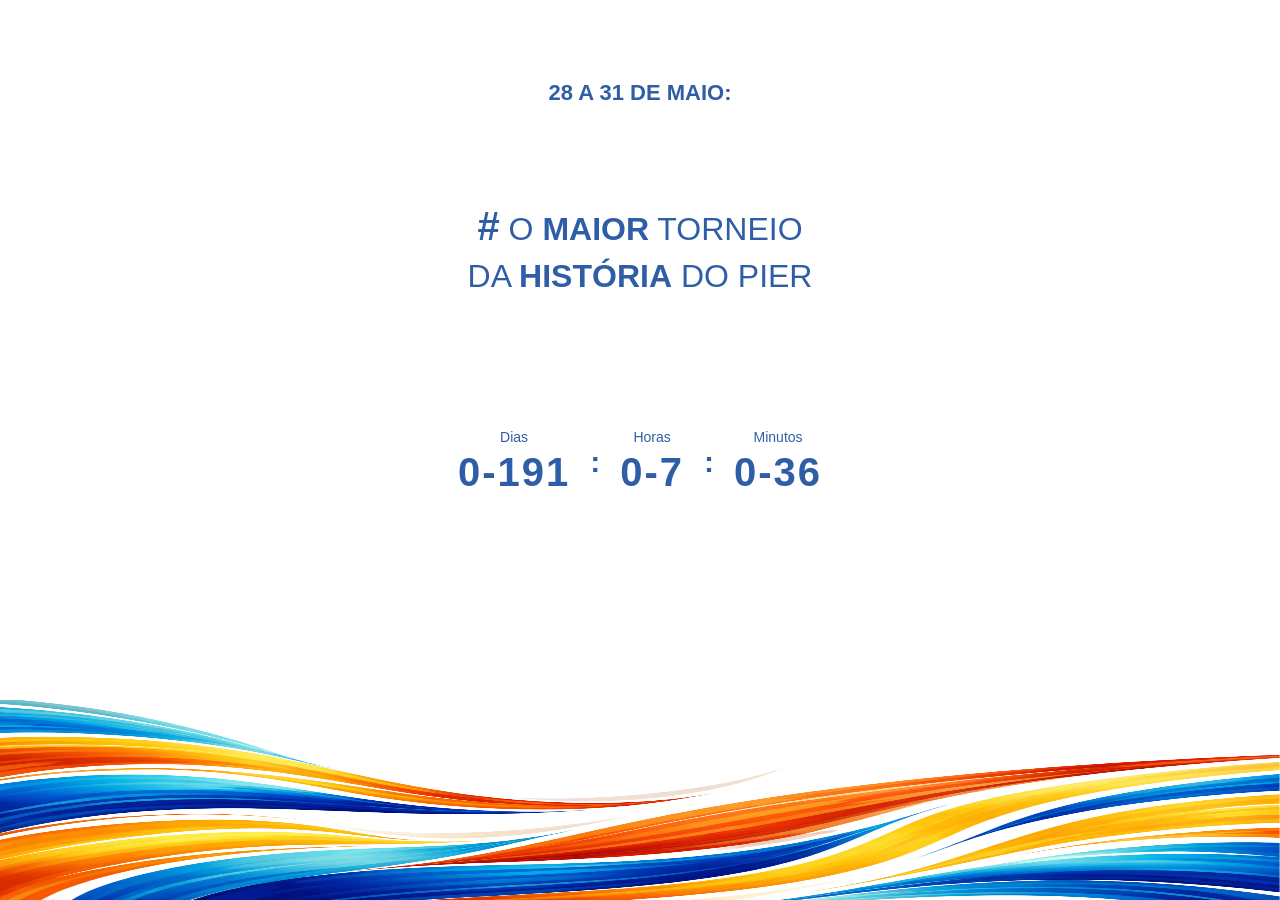
<file: index.html>
<!DOCTYPE html>
<html lang="pt-BR">
<head>
    <meta charset="UTF-8">
    
    <!-- RESPONSIVO -->
    <meta name="viewport" content="width=device-width, initial-scale=1.0">

    <title>Contagem Regressiva</title>
    <link rel="stylesheet" href="style.css">
</head>
<body>

    <div class="container">
        <p class="data">28 A 31 DE MAIO:</p>

        <br><br><br><br>

        <h1>
            <span>#</span> O <b>MAIOR</b> TORNEIO <br>
            DA <b>HISTÓRIA</b> DO PIER
        </h1>

        <br><br><br><br><br>

        <!-- CONTADOR -->
        <div class="contador">

            <div class="bloco">
                <span class="label">Dias</span>
                <span id="dias">00</span>
            </div>

            <span class="separador">:</span>

            <div class="bloco">
                <span class="label">Horas</span>
                <span id="horas">00</span>
            </div>

            <span class="separador">:</span>

            <div class="bloco">
                <span class="label">Minutos</span>
                <span id="minutos">00</span>
            </div>

        </div>
    </div>

    <!-- ONDAS -->
    <div class="ondas">
        <img src="ondas.png" alt="ondas coloridas">
    </div>

    <script src="script.js"></script>
</body>
</html>
</file>
<file: style.css>
/* RESET */
* {
    margin: 0;
    padding: 0;
    box-sizing: border-box;
}

/* BODY */
body {
    margin: 0;
    font-family: Arial, sans-serif;
    background: #ffffff;
    color: #2f5ea7;
    text-align: center;
    overflow-x: hidden;
}

/* CONTEÚDO */
.container {
    padding-top: 80px;
    padding-bottom: 250px;
    z-index: 2;
    position: relative;
}

/* DATA */
.data {
    font-size: 22px;
    font-weight: bold;
    margin-bottom: 20px;
}

/* TÍTULO */
h1 {
    font-size: 32px;
    font-weight: 400;
    line-height: 1.4;
}

h1 b {
    font-weight: 900;
}

h1 span {
    font-size: 40px;
    font-weight: bold;
}

/* CONTADOR */
.contador {
    display: flex;
    justify-content: center;
    align-items: center;
    gap: 15px;
    margin-top: 40px;
}

/* BLOCO */
.bloco {
    display: flex;
    flex-direction: column;
    align-items: center;
    justify-content: center;
}

/* LABEL (Dias, Horas...) */
.label {
    font-size: 14px;
    margin-bottom: 5px;
}

/* NÚMEROS */
#dias, #horas, #minutos {
    font-size: 40px;
    font-weight: bold;
    letter-spacing: 2px;
}

/* SEPARADOR ":" */
.separador {
    font-size: 30px;
    font-weight: bold;
    margin: 0 5px;
}

/*  RESPONSIVO (CELULAR) */
@media (max-width: 600px) {

    .contador {
        display: flex;
        flex-direction: row; /*  mantém lado a lado */
        justify-content: center;
        align-items: center;
        gap: 10px;
    }

    .bloco {
        display: flex;
        flex-direction: column;
        align-items: center;
    }

    #dias, #horas, #minutos {
        font-size: 45px;
    }

    .label {
        font-size: 14px;
    }

    .separador {
        display: inline; /*  garante que apareça */
        font-size: 25px;
    }

    h1 {
        font-size: 24px;
    }
}

/* ONDAS */
.ondas {
    position: fixed;
    bottom: 0;
    left: 0;
    width: 100%;
    height: 200px;
    display: flex;
    align-items: flex-end;
    justify-content: center;
    overflow: hidden;
    z-index: 1;
}

.ondas img {
    width: 100%;
    height: auto;
    max-height: 100%;
    display: block;
}
</file>
